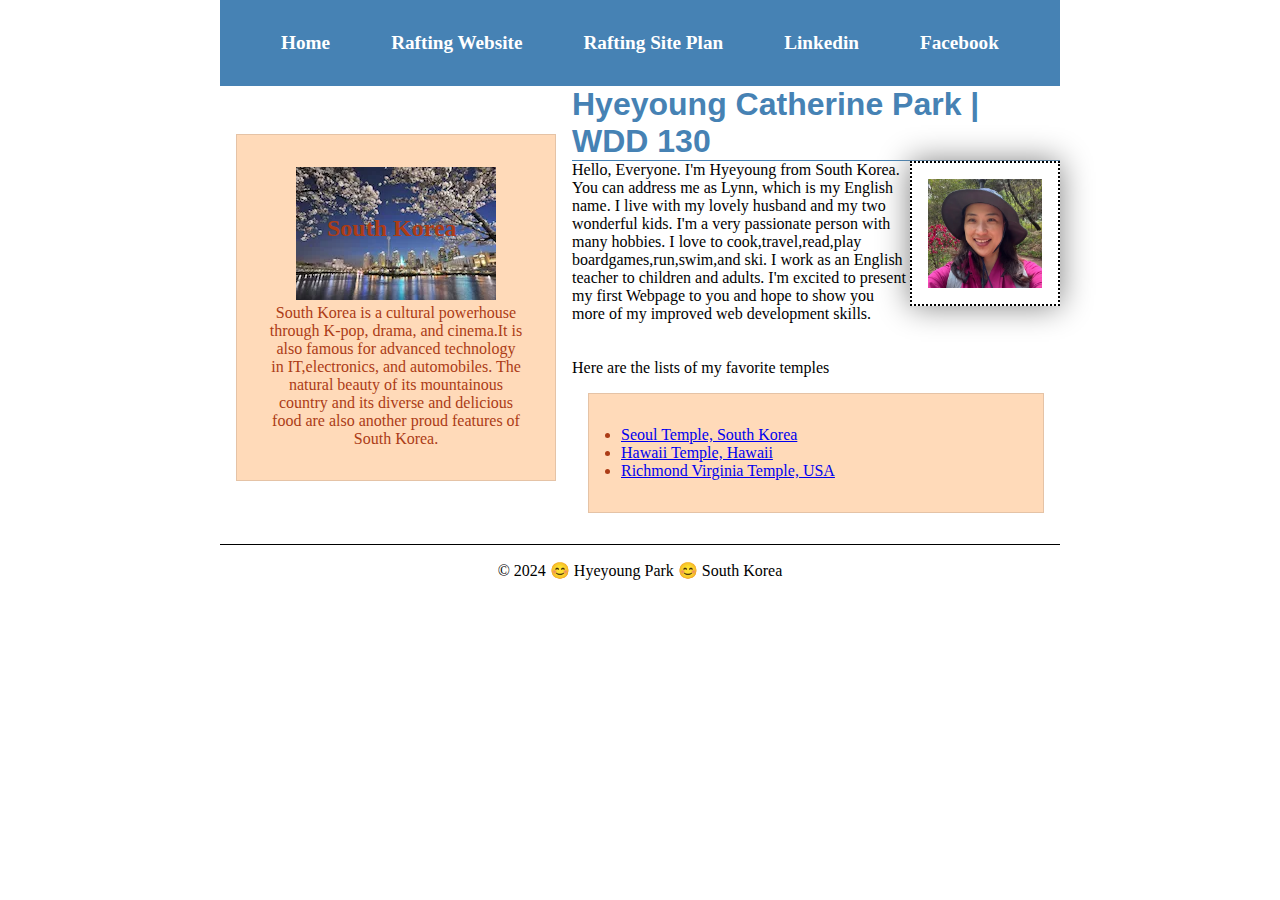
<file: index.html>
<!DOCTYPE html>
<html lang="en-US">
    <head>
        <meta charset="utf-8">
        <meta name="viewport" content="width=device-width, initial-scale=1.0">
        <title>Hyeyoung Catherine Park | WDD 130</title>
        <meta name="description" content="Hyeyoung Catherine Park's BYU-Idaho WDD 130 course home page">
        <meta name="author" content="Hyeyoung Catherine Park">
        <link rel="stylesheet" href="styles/styles.css">
    </head>
    <body>
        <header>
            <nav>
                <a href="#">Home</a>
                <a href="wwr/">Rafting Website</a>
                <a href="wwr/site-plan-rafting.html">Rafting Site Plan</a>
                <a href="https://www.linkedin.com/in/hyeyoung-park-18348b23a/">Linkedin</a>
                <a href="http://facebook.com">Facebook</a>
            </nav>
        </header>
    <div class="grid">
        <main>
            <h1>Hyeyoung Catherine Park | WDD 130</h1>
            <img src="images/profile.webp" alt="Hello, my name is Hyeyoung Catherine Park" width="200">
            <p>Hello, Everyone. I'm Hyeyoung from South Korea. You can address me as Lynn, which is my English name. I live with my lovely husband and my two wonderful kids. I'm a very passionate person with many hobbies. I love to cook,travel,read,play boardgames,run,swim,and ski. I work as an English teacher to children and adults. I'm excited to present my first Webpage to you and hope to show you more of my improved web development skills. </p>
            <br/><br/>
            <p>Here are the lists of my favorite temples</p>
            <ul class="box">
                <li><a href="https://newsroom.churchofjesuschrist.org/article/seoul-korea-temple" target="_blank">Seoul Temple, South Korea</a></li>
                <li><a href="https://www.churchofjesuschrist.org/temples/details/laie-hawaii-temple?lang=eng" target="_blank">Hawaii Temple, Hawaii</a></li>
                <li><a href="https://www.churchofjesuschrist.org/temples/details/richmond-virginia-temple?lang=eng" target="_blank">Richmond Virginia Temple, USA</a></li>
            </ul>
        </main>
        <aside class="box">
            <h2>South Korea</h2>
            <img src="images/spring.webp" alt="Spring in Korea" width="200">
            <p>South Korea is a cultural powerhouse through K-pop, drama, and cinema.It is also famous for advanced technology in IT,electronics, and automobiles. The natural beauty of its mountainous country and its diverse and delicious food are also another proud features of South Korea. </p>
        </aside>
    </div>
        <footer>
            <p>&copy; 2024 😊 Hyeyoung Park 😊 South Korea</p>
        </footer>
    </body> 
    <!-- Modified on Oct 3, 2024  -->
</html>
</file>
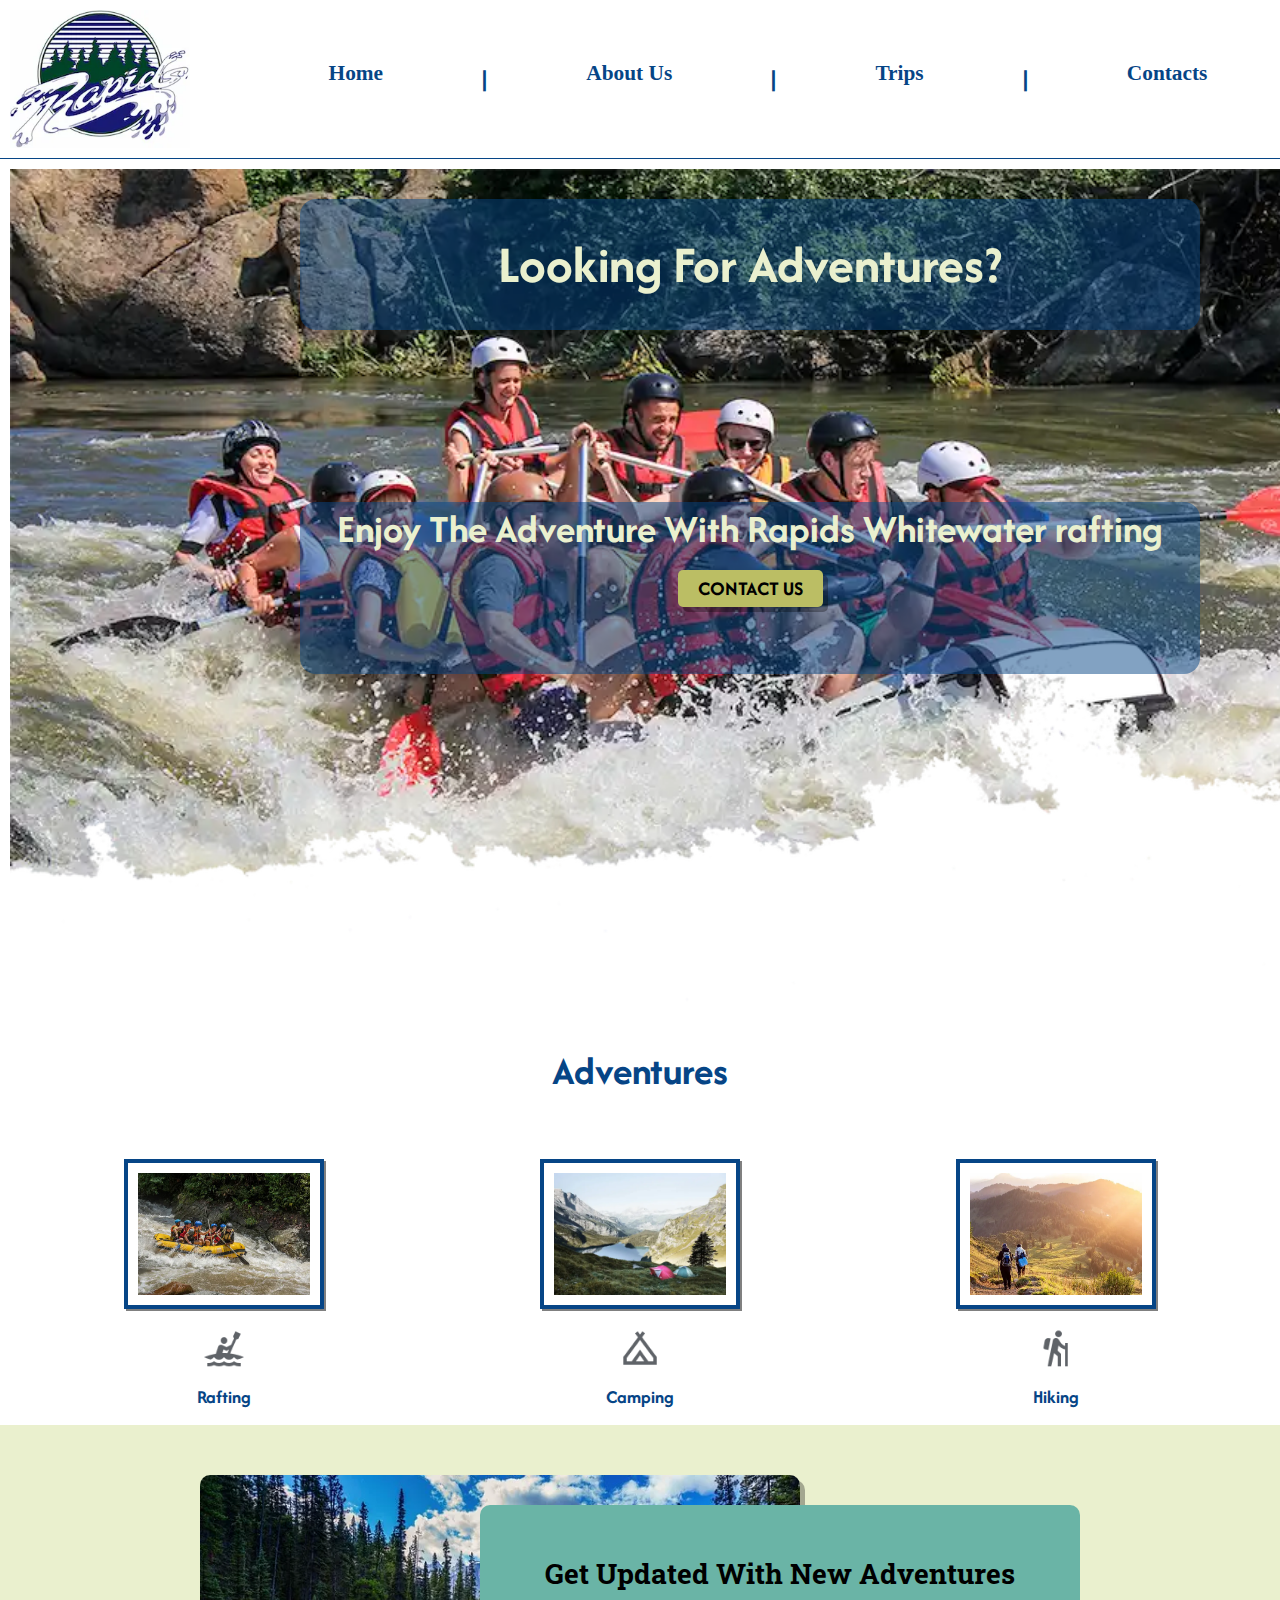
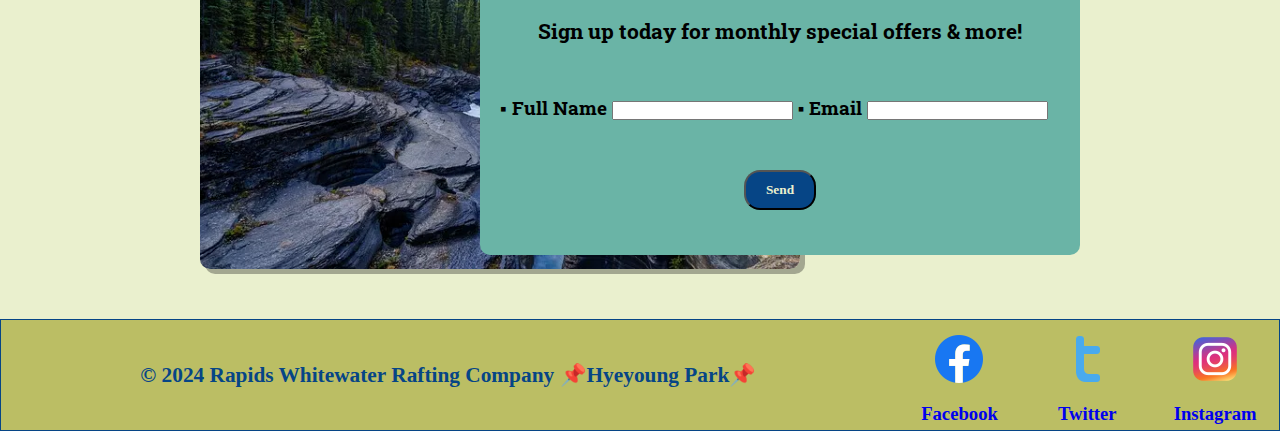
<file: wwr/index.html>
<!DOCTYPE html>
<html lang="en-US">
<head>
    <meta charset="UTF-8">
    <meta name="viewport" content="width=device-width, initial-scale=1.0"> <meta name="description" content="Rapids whitewater rafting landing page">
    <meta name="author" content="Hyeyoung Park">
    <title> Rapids Whitewater Rafting | Home </title>
    <link rel="preconnect" href="https://fonts.googleapis.com">
    <link rel="preconnect" href="https://fonts.gstatic.com" crossorigin>
    <link href="https://fonts.googleapis.com/css2?family=Afacad+Flux:wght@100..1000&family=Roboto+Slab:wght@100..900&display=swap" rel="stylesheet">
    <link rel="stylesheet" href="styles/rafting.css">
</head>
<body>
    <header>
        <img src="images/rapids-logo2.webp" alt="logo" width="200" >
        <nav>
            <a href="index.html">Home</a> |
            <a href="about.html">About Us</a> |
            <a href="trips.html">Trips</a> |
            <a href="contact.html">Contacts</a>
        </nav>

    </header>
    <main class="home">
        <div class="hero-1">
            <img src="images/hero-1.webp" alt="hero-image" width="1600">
            <h1>Looking For Adventures?</h1>
            <h2>Enjoy The Adventure With Rapids Whitewater rafting
                <a href="contact.html" class="cta-button">CONTACT US</a></h2>
            
        </div>
        <section class="image-container">
            <h2>Adventures</h2>
            <figure>
                <img class="activity" src="images/rafting1-600.webp" alt="rafting" width="200" height="150">
                <figcaption><img src="images/rafting-icon.png" alt="icon1" width="60"><br>Rafting</figcaption>
            </figure>
            <figure>
                <img class="activity" src="images/camping.webp" alt="camping" width="200" height="150">
                <figcaption><img src="images/camping-icon.png" alt="icon2" width="60"><br>Camping</figcaption>
            </figure>
            <figure>
                <img class="activity" src="images/hiking.webp" alt="hiking" width="200" height="150">
                <figcaption><img src="images/hiking-icon.png" alt="icon2" width="60"><br>Hiking</figcaption>
            </figure>
        </section>
        <section class="subscribe">
            <img src="images/river-mount.webp" alt="nature">
            <div class="subscribe-box">
                <form>
                    <fieldset>
                        <h2>Get Updated With New Adventures</h2>
                        <p>Sign up today for monthly special offers & more!</p><br>
                        <label for="fullname">▪ Full Name</label>
                        <input type="text" id="fullname" name="fullname">
                        <label for="email">▪ Email</label>
                        <input type="text" id="email" name="email"><br><br><br>
                        <div class="button-box"><button type="submit">Send</button></div>
                    </fieldset>
                </form>
            </div>
        </section>
    </main>
    <footer>
        <p class="copyrights">© 2024 Rapids Whitewater Rafting Company 📌Hyeyoung Park📌 </p>
        <img class="facebook-logo"  src="images/facebook-icon.png" alt="Facebook">
        <a class="facebook" href="http://facebook.com">Facebook</a>
        <img class="twitter-logo" src="images/twitter-icon.png" alt="Twitter">
        <a class="twitter" href="http://twitter.com">Twitter</a>
        <img class="instagram-logo" src="images/instagram-icon.png" alt="Instagram">
        <a class="instagram" href="http://instagram.com">Instagram</a>
    </footer>
    
</body>
</html>
</file>
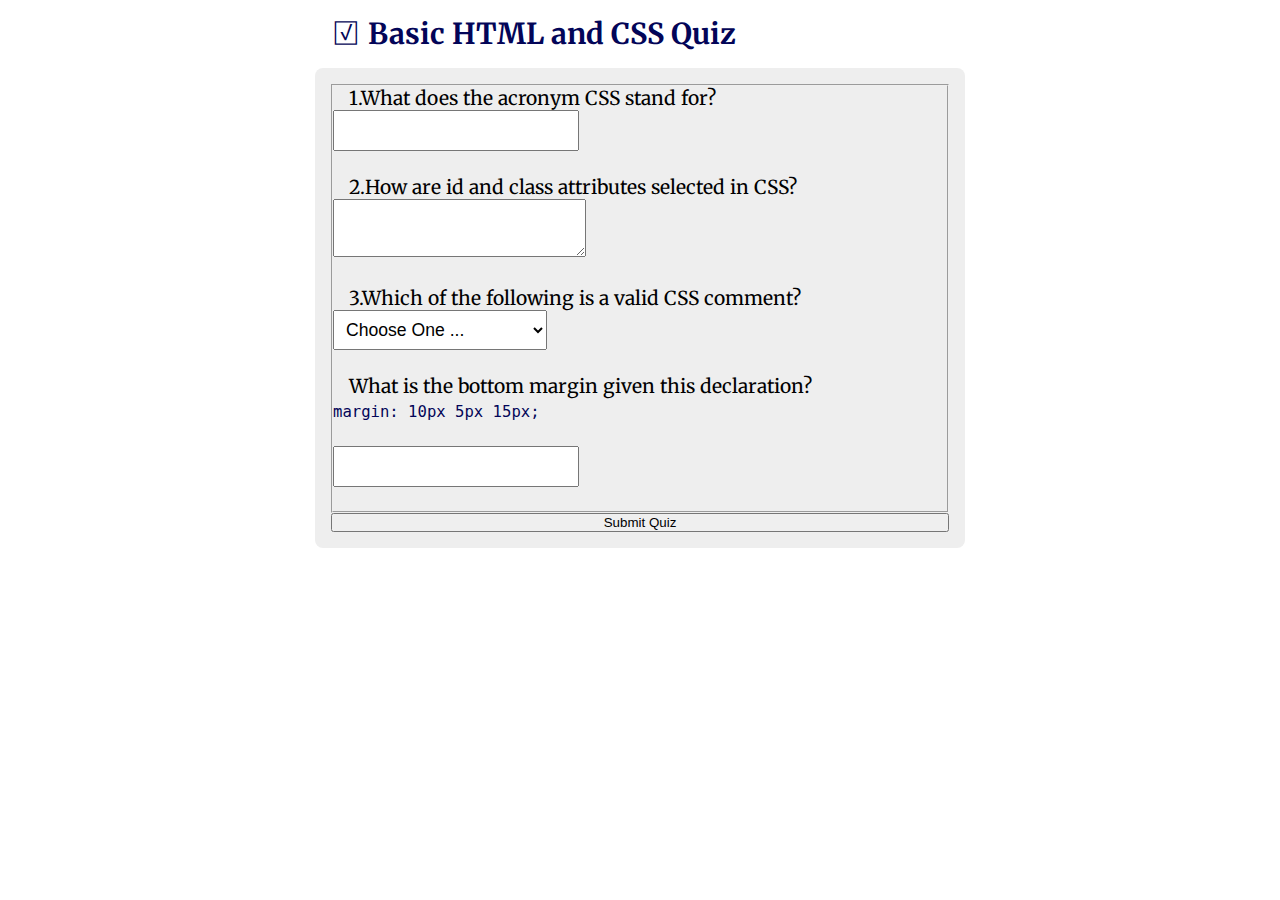
<file: quiz.html>
<!DOCTYPE html>
<html lang="en-US">
<head>
    <meta charset="UTF-8">
    <meta name="viewport" content="width=device-width, initial-scale=1.0">
    <meta name="description" content="Quiz form creation">
    <meta name="author" content="Hyeyoung Catherine Park">
    <title>Basic HTML and CSS Quiz</title>
    <link rel="preconnect" href="https://fonts.gstatic.com" crossorigin>
<link href="https://fonts.googleapis.com/css2?family=Merriweather:ital,wght@400;700&family=Roboto:wght@400;700&display=swap" rel="stylesheet">
    <link rel="stylesheet" href="styles/quiz.css">
</head>
<body>
    <header>
        <h1>☑ Basic HTML and CSS Quiz</h1>
    </header>
    <main>
        <form>
            <fieldset>
            <div class="q1">
                <label for="q1">1.What does the acronym CSS stand for?</label><br>
                <input type="text" id="q1" name="q1">
            </div><br>
            <div class="q2">
                <label for="q2">2.How are id and class attributes selected in CSS?</label><br>
                <textarea id="q2" name="q2"></textarea>
            </div><br>
            <div class="q3">
                <label for="q3">3.Which of the following is a valid CSS comment?</label><br>
                <select id="q3" name="q3">
                    <option value="" selected disabled>Choose One ...</option>
                    <option value="opt1"><!-- This is a comment --></option>
                    <option value="opt2">/* This is a comment */</option>
                    <option value="opt3">// This is a comment</option>
                    <option value="opt4"># This is a comment</option>
                </select>
            </div><br>
            <div class="q4">
                <label for="q4">What is the bottom margin given this declaration?</label><br>
                <div class="code-block">
                    <code>margin: 10px 5px 15px;</code>
                </div><br>
                <input type="number" id="q4" name="q4">
            </div><br>
            
            </fieldset>
            <button type="submit">Submit Quiz</button>
        </form>
    </main>
    
</body>
</html>
</file>
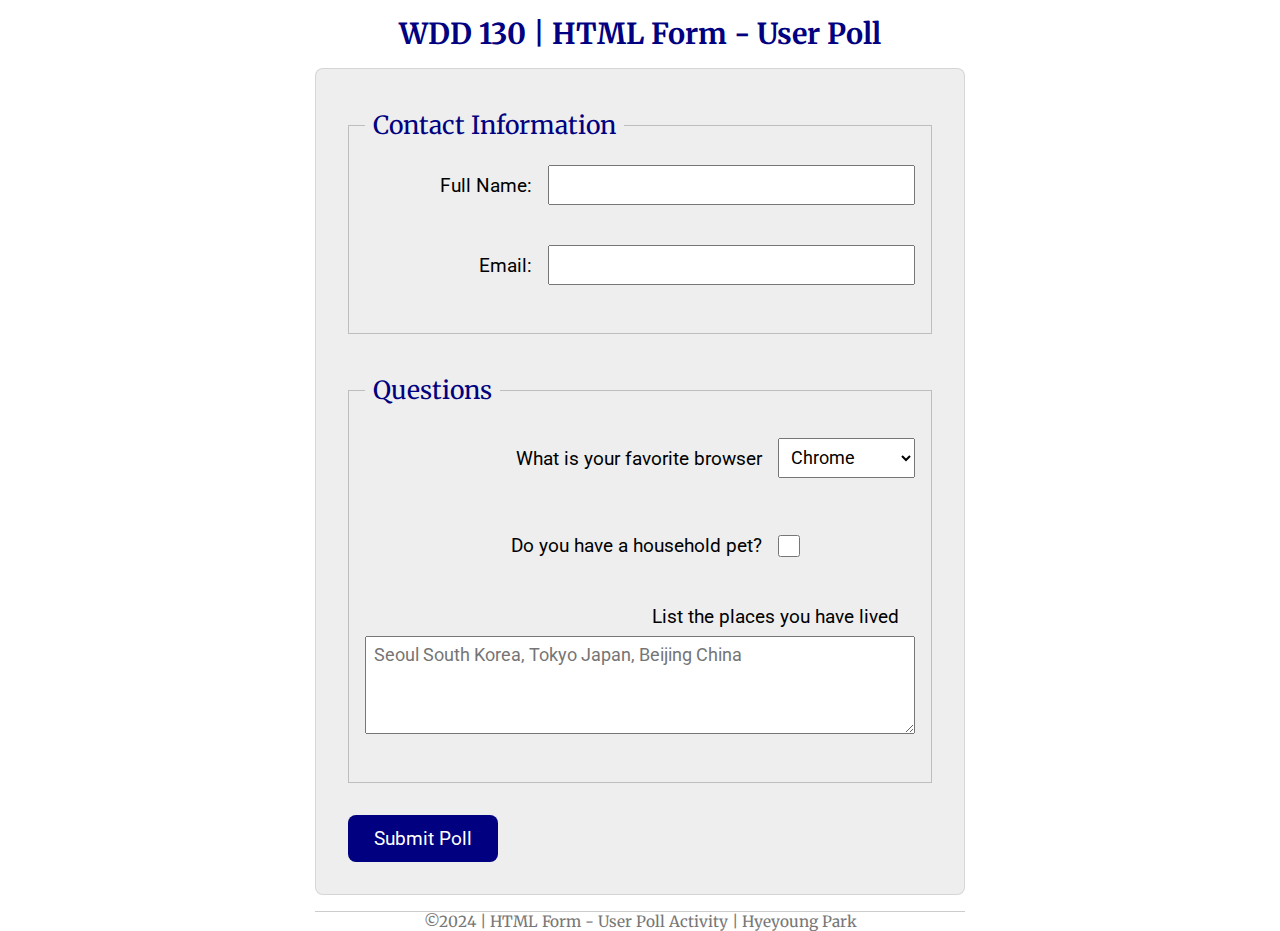
<file: week05/poll-form.html>
<!DOCTYPE html>
<html lang="en-us">
<head>
    <meta charset="UTF-8">
    <meta name="viewport" content="width=device-width, initial-scale=1.0">
    <meta name="description" content="Poll form exercise">
    <meta name="author" content="Hyeyoung Catherine Park">
    <title>WDD 130 | Hyeyoung Park | HTML Form - User Poll</title>
    <link rel="preconnect" href="https://fonts.googleapis.com">
<link rel="preconnect" href="https://fonts.gstatic.com" crossorigin>
<link href="https://fonts.googleapis.com/css2?family=Merriweather:ital,wght@400;700&family=Roboto:wght@400;700&display=swap" rel="stylesheet">
    <link rel="stylesheet" href="styles/poll-form.css">
</head>
<body>
<header>
    <h1>WDD 130 | HTML Form - User Poll</h1>
</header>
<main>
    <form>
        <fieldset>
            <legend>Contact Information</legend>
        <div class="form-item column2" >
            <label for="fullname">Full Name:</label>
            <input type="text" id="fullname" name="fullname">
        </div><br>
        <div class="form-item column2" >
            <label for="useremail">Email:</label>
            <input type="email" id="useremail" name="useremail">
        </div><br>
        </fieldset>
        <fieldset>
            <legend>Questions</legend>
        <div class="form-item column1">    
            <label for="browser">What is your favorite browser</label>
            <select id="browser" name="browser" >
                <option value="chrome">Chrome</option><option value="safari">Safari</option>
                <option value="edge">Edge</option>
                <option value="firefox">Firefox</option>
                <option value="other">Other</option>
            </select>
        </div><br>
        <div class="form-item column1">
            <label for="pet">Do you have a household pet?</label>
            <input type="checkbox" id="pet" name="pet">
        </div><br>
            <label for="feedback">List the places you have lived</label>
            <textarea id="feedback" name="feedback" rows="4" placeholder="Seoul South Korea, Tokyo Japan, Beijing China"></textarea><br>
            
        </fieldset>
        <button type="submit">Submit Poll</button>
    </form>

</main>
<footer>
    <p>©2024 | HTML Form - User Poll Activity | Hyeyoung Park</p>
</footer>
</body>
</html>
</file>
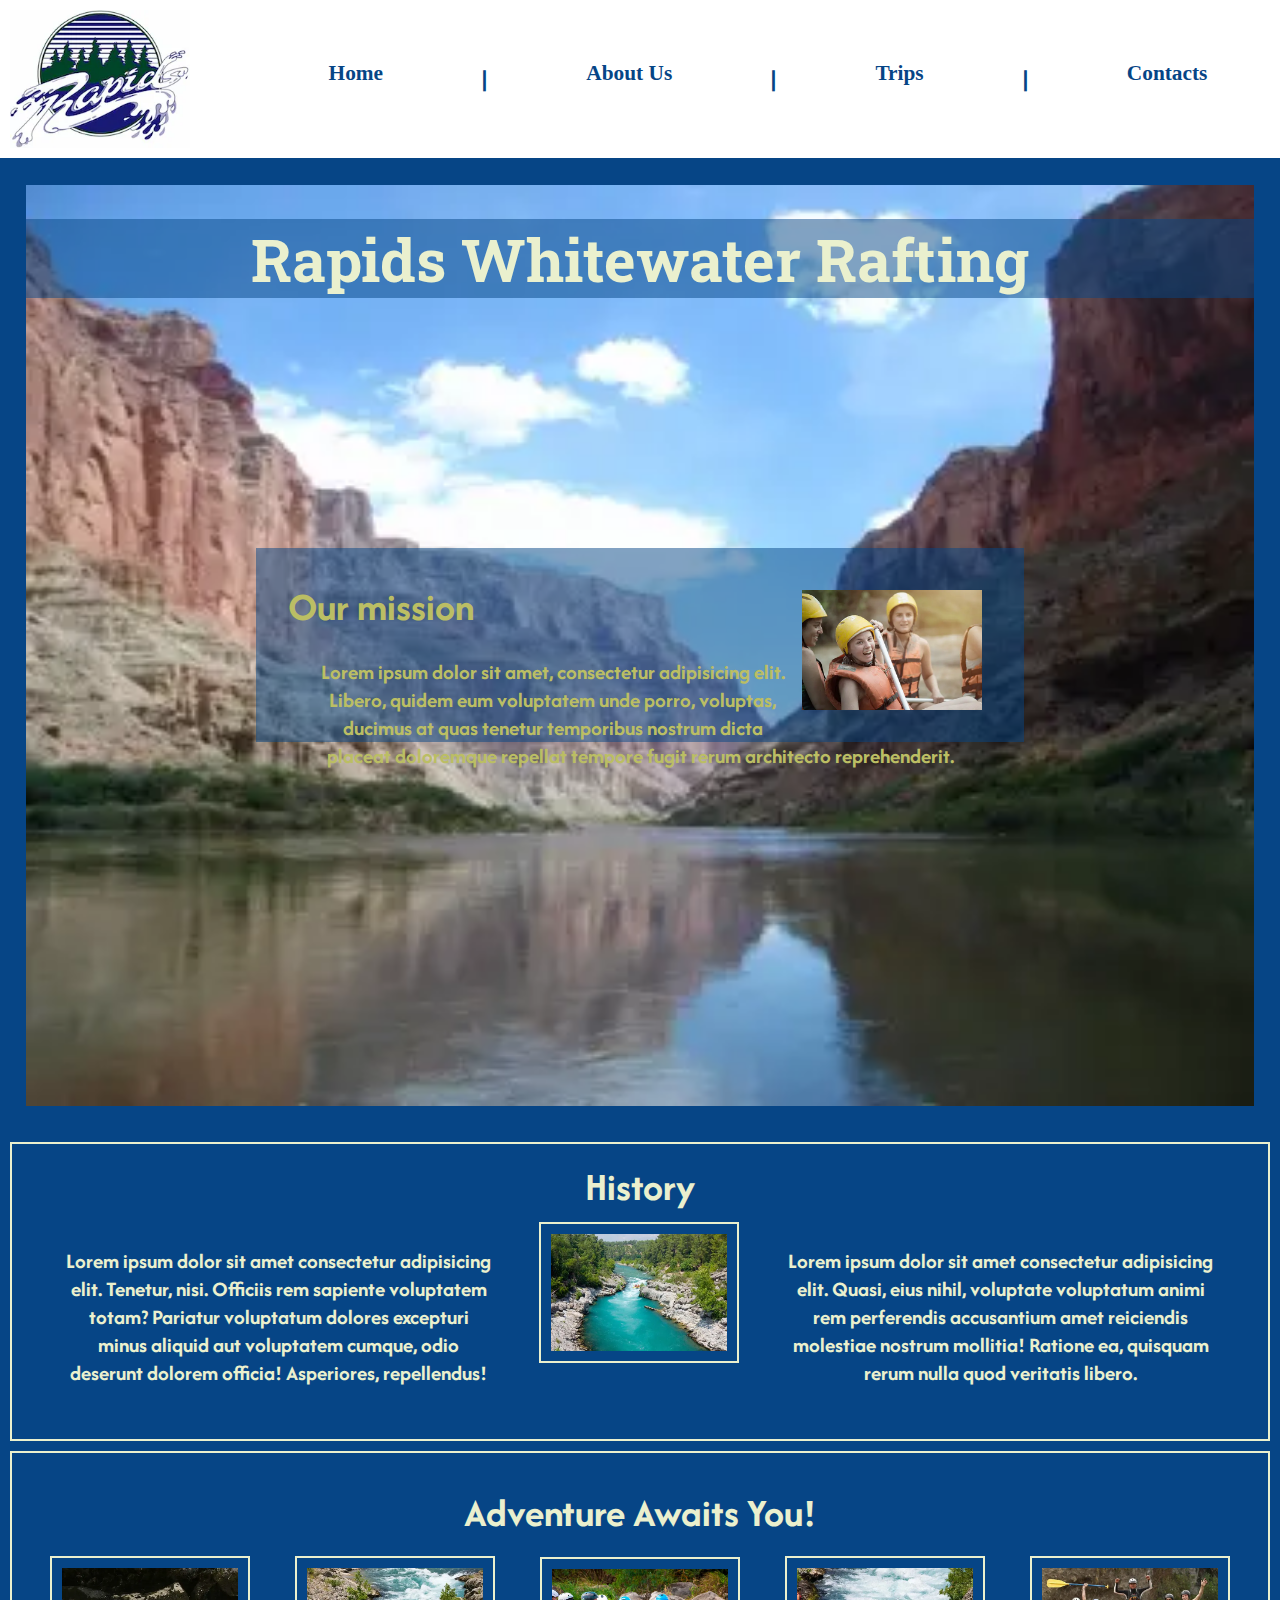
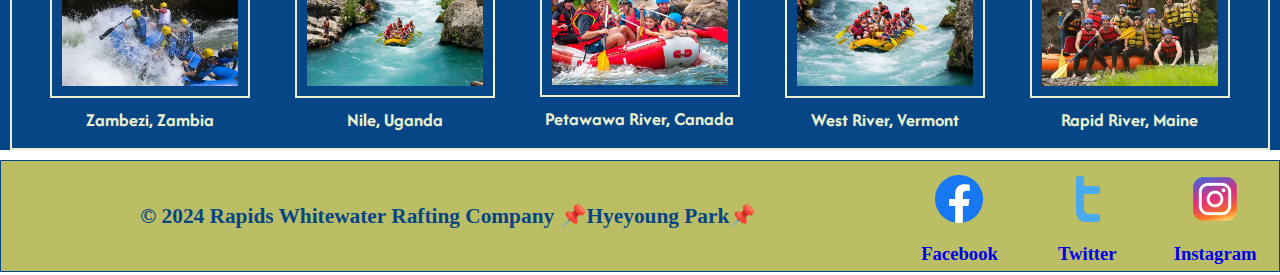
<file: wwr/about.html>
<!DOCTYPE html>
<html lang="en-US">
<head>
    <meta charset="UTF-8">
    <meta name="viewport" content="width=device-width, initial-scale=1.0">
    <meta name="description" content="Rapids whitewater rafting about us page">
    <meta name="author" content="Hyeyoung Park">
    <title> Rapids Whitewater Rafting | About Us </title>
    <link rel="preconnect" href="https://fonts.googleapis.com">
    <link rel="preconnect" href="https://fonts.gstatic.com" crossorigin>
    <link href="https://fonts.googleapis.com/css2?family=Afacad+Flux:wght@100..1000&family=Roboto+Slab:wght@100..900&display=swap" rel="stylesheet">
    <link rel="stylesheet" href="styles/rafting.css">
</head>
<body>
    <header>
        <img src="images/rapids-logo2.webp" alt="logo" width="200" >
        <nav>
            <a href="index.html">Home</a> |
            <a href="about.html">About Us</a> |
            <a href="trips.html">Trips</a> |
            <a href="contact.html">Contacts</a>
        </nav>

    </header>
    <main>
        <div class="hero-2">
            <img src="images/river-narrow.webp" alt="river-image">
            <h1>Rapids Whitewater Rafting</h1>
            <div class="hero-box">
                <article>
                    <img src="images/rafting21-600.webp" alt="happy employees">
                    <h2>Our mission</h2>
                    <p>Lorem ipsum dolor sit amet, consectetur adipisicing elit. Libero, quidem eum voluptatem unde porro, voluptas, ducimus at quas tenetur temporibus nostrum dicta placeat doloremque repellat tempore fugit rerum architecto reprehenderit.</p>   
                </article>
            </div>         
        </div>
        <section class="history">
            <h2>History</h2>
            <p class="column-1">Lorem ipsum dolor sit amet consectetur adipisicing elit. Tenetur, nisi. Officiis rem sapiente voluptatem totam? Pariatur voluptatum dolores excepturi minus aliquid aut voluptatem cumque, odio deserunt dolorem officia! Asperiores, repellendus!</p>
            <img src="images/rafting58-600.webp" alt="river-image">
            <p class="column-2">Lorem ipsum dolor sit amet consectetur adipisicing elit. Quasi, eius nihil, voluptate voluptatum animi rem perferendis accusantium amet reiciendis molestiae nostrum mollitia! Ratione ea, quisquam rerum nulla quod veritatis libero.</p>
        </section>
        <section class="adventure">
            <h2>Adventure Awaits You!</h2>
            <figure>
                <img src="images/rafting64-600.webp" alt="image 1" width="200">
                <figcaption>Zambezi, Zambia</figcaption>
            </figure>
            <figure>
                <img src="images/rafting65-600.webp" alt="image 2" width="200">
                <figcaption>Nile, Uganda</figcaption>
            </figure>
            <figure>
                <img src="images/rafting9-600.webp" alt="image 3" width="200">
                <figcaption>Petawawa River, Canada</figcaption>
            </figure>
            <figure>
                <img src="images/rafting53-600.webp" alt="image 4" width="200">
                <figcaption>West River, Vermont</figcaption>
            </figure>
            <figure>
                <img src="images/rafting59-600.webp" alt="image 5" width="200">
                <figcaption>Rapid River, Maine</figcaption>
            </figure>
        </section>
    </main>
    <footer>
        <p class="copyrights">© 2024 Rapids Whitewater Rafting Company 📌Hyeyoung Park📌 </p>
        <img class="facebook-logo"  src="images/facebook-icon.png" alt="Facebook">
        <a class="facebook" href="http://facebook.com">Facebook</a>
        <img class="twitter-logo" src="images/twitter-icon.png" alt="Twitter">
        <a class="twitter" href="http://twitter.com">Twitter</a>
        <img class="instagram-logo" src="images/instagram-icon.png" alt="Instagram">
        <a class="instagram" href="http://instagram.com">Instagram</a>
    </footer>
    
</body>
</html>
</file>
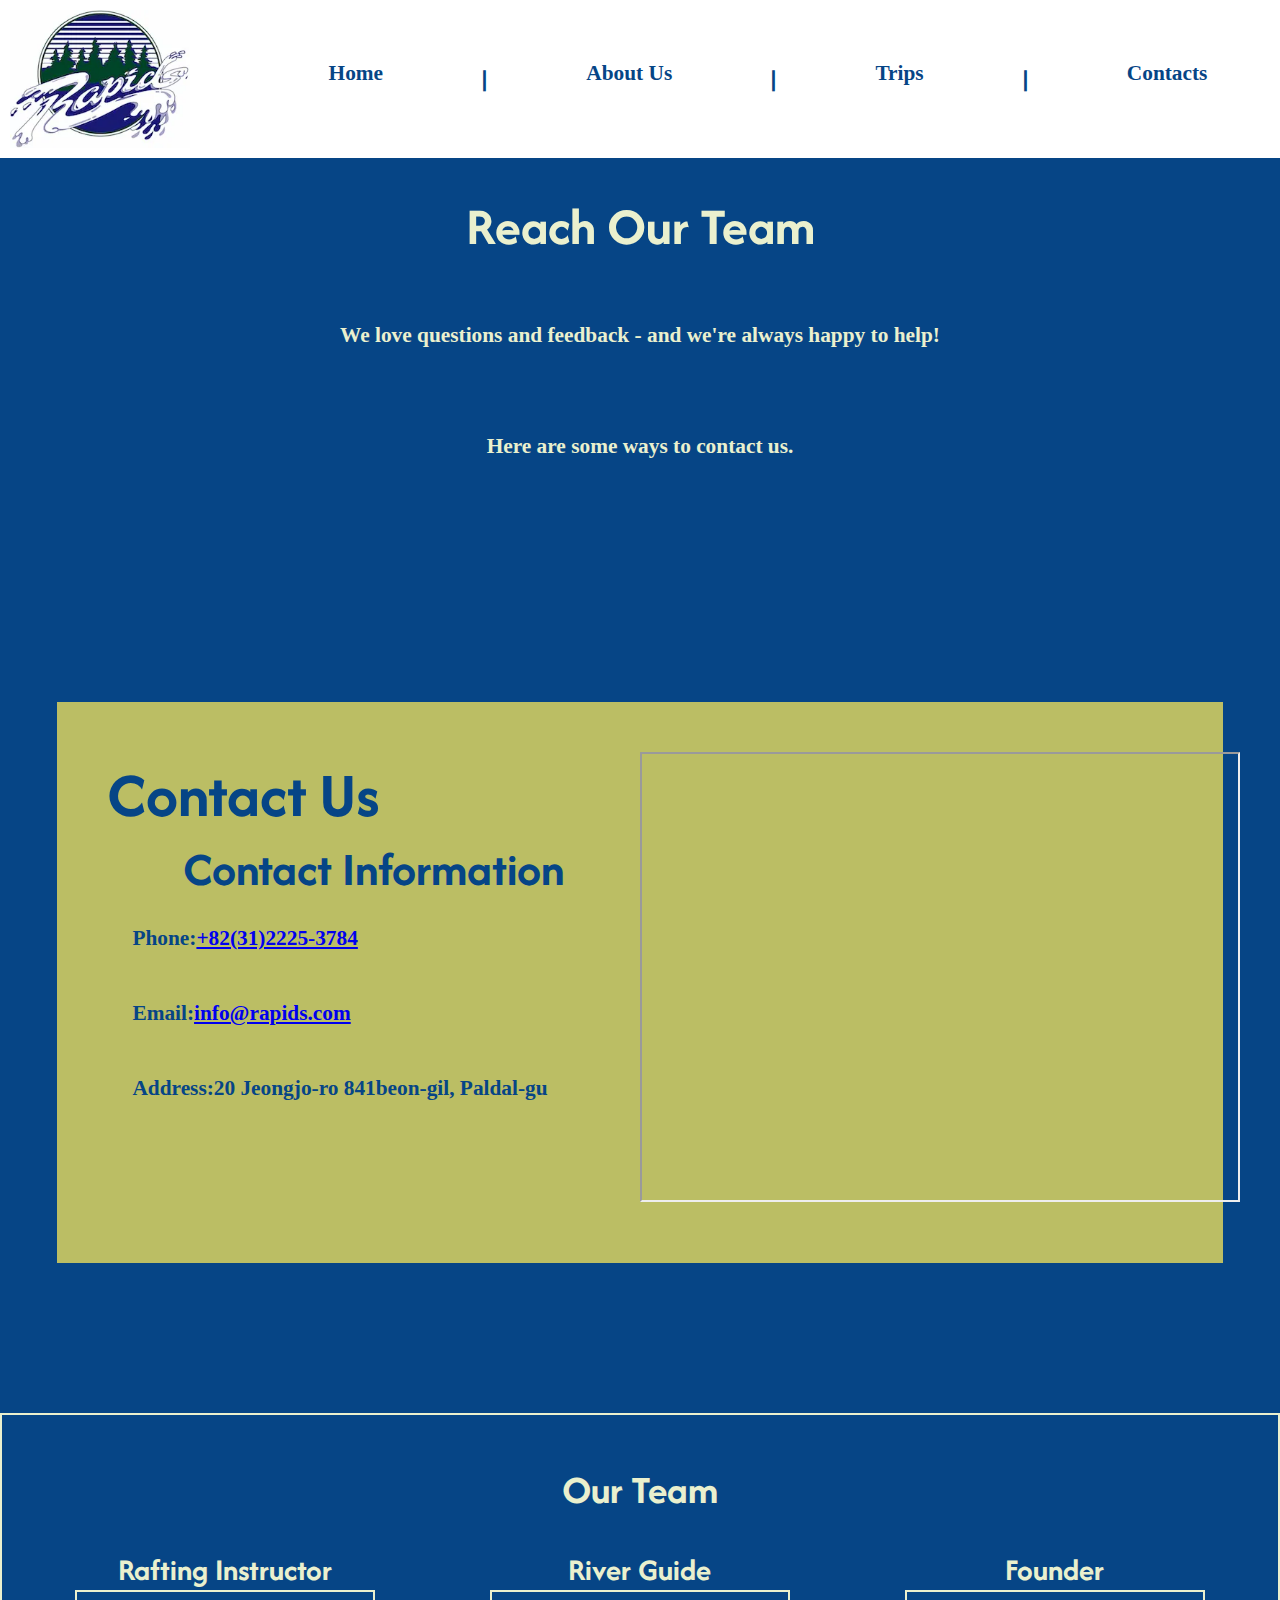
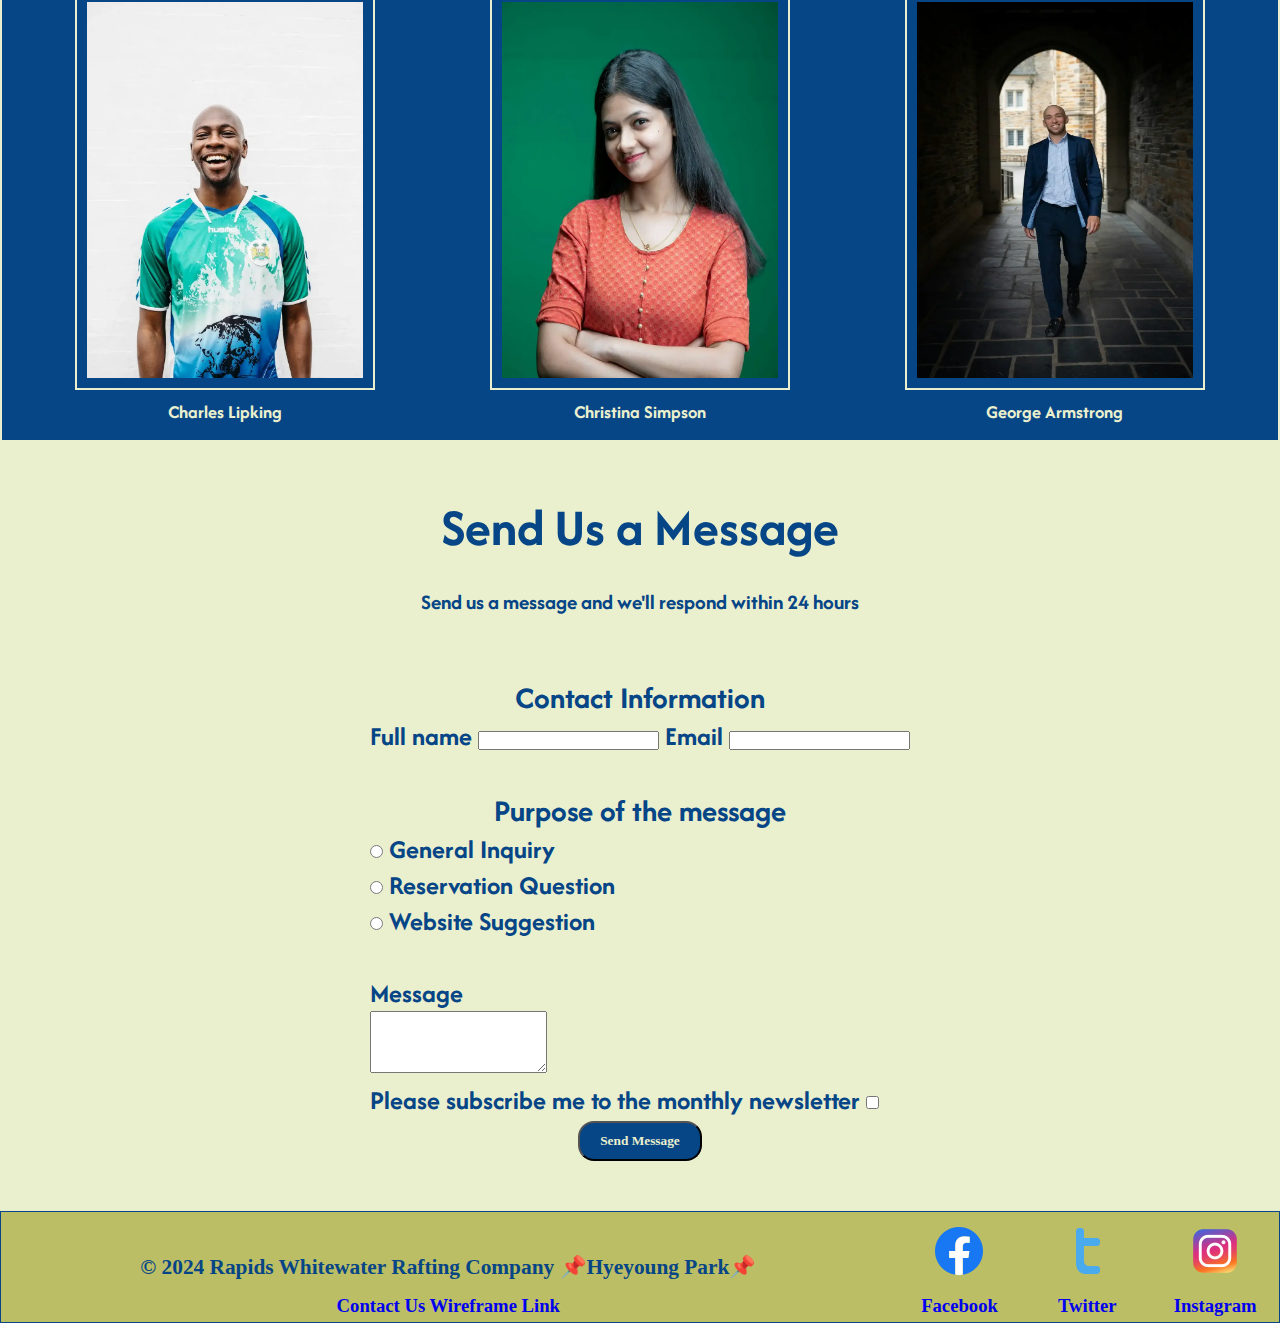
<file: wwr/contact.html>
<!DOCTYPE html>
<html lang="en">
<head>
    <meta charset="UTF-8">
    <meta name="viewport" content="width=device-width, initial-scale=1.0">
    <meta name="description" content="Rapids whitewater rafting contact us page">
    <meta name="author" content="Hyeyoung Park">
    <title> Rapids Whitewater Rafting | Contact Us </title>
    <link rel="preconnect" href="https://fonts.googleapis.com">
    <link rel="preconnect" href="https://fonts.gstatic.com" crossorigin>
    <link href="https://fonts.googleapis.com/css2?family=Afacad+Flux:wght@100..1000&family=Roboto+Slab:wght@100..900&display=swap" rel="stylesheet">
    <link rel="stylesheet" href="styles/rafting.css">
</head>
<body>
    <header>
        <img src="images/rapids-logo2.webp" alt="logo" width="200" >
        <nav>
            <a href="index.html">Home</a> |
            <a href="about.html">About Us</a> |
            <a href="trips.html">Trips</a> |
            <a href="contact.html">Contacts</a>
        </nav>
    </header>
    <main>
        <div class="rectangle-1">
        <h1>Reach Our Team</h1><br>
        <p>We love questions and feedback - and we're always happy to help!</p><br>
        <p>Here are some ways to contact us.</p><br></div>
        <div class="contact">
        <div class="contactinfo">
            <div class="detail">
                <h1>Contact Us</h1>
                <h2>Contact Information</h2>
                <p>Phone:<a href="tel:+823122253784">+82(31)2225-3784</a></p>
                <p>Email:<a href="mailto:info@rapids.com">info@rapids.com</a></p>
                <p>Address:20 Jeongjo-ro 841beon-gil, Paldal-gu</p>
            </div>
            <div class="map">
                <iframe src="https://www.google.com/maps/embed?pb=!1m18!1m12!1m3!1d3174.4930905808546!2d127.01256324089205!3d37.2834458722293!2m3!1f0!2f0!3f0!3m2!1i1024!2i768!4f13.1!3m3!1m2!1s0x357b4334e930b773%3A0xea8b82704187b0d6!2z6rK96riw64-EIOyImOybkOyLnCDtjJTri6zqtawg7KCV7KGw66GcODQx67KI6ri4IDIw!5e0!3m2!1sko!2skr!4v1729400736079!5m2!1sko!2skr" width="600" height="450" allowfullscreen="" loading="lazy" referrerpolicy="no-referrer-when-downgrade"></iframe>
            </div> 
            </div>
        </div>
        <section class="profile">
            <h2>Our Team</h2>
            <figure>
                <h3>Rafting Instructor</h3>
                <img src="images/employee2.webp" alt="instructor" width="300" height="400">
                <figcaption>Charles Lipking</figcaption>
            </figure>
            <figure>
                <h3>River Guide</h3>
                <img src="images/employee1.webp" alt="guide" width="300" height="400">
                <figcaption>Christina Simpson</figcaption>
            </figure>
            <figure>
                <h3>Founder</h3>
                <img src="images/employee3.webp" alt="founder" width="300" height="400">
                <figcaption>George Armstrong</figcaption>
            </figure>
        </section>

        
        <div class="message">
            <form>
                <fieldset>
                <h1>Send Us a Message</h1>
                <p>Send us a message and we'll respond within 24 hours</p><br>
                <div class="userinfo">
                    <h3>Contact Information</h3>
                    <label for="fullname">Full name</label>
                    <input type="text" id="fullname" name="fullname">
                    <label for="email">Email</label>
                    <input type="text" id="email" name="email"><br><br>
                </div>
                <div class="message">
                    <h3>Purpose of the message</h3>
                    <input type="radio" id="inquiry" name="inquiry"> 
                    <label for=inquiry>General Inquiry</label><br>
                    <input type="radio" id="rquestion" name="rquestion"> <label for="rquestion">Reservation Question</label><br>
                    <input type="radio" id="suggestion" name="suggestion"><label for="suggestion"> Website Suggestion</label><br><br>
                    <label for="feedback">Message</label><br>
                    <textarea id="feedback" name="feedback" rows="4"></textarea><br>
                    <label for="subscribe">Please subscribe me to the monthly newsletter</label>
                    <input type="checkbox" id="subscribe" name="subscribe">
                </div> 
                <div class="button-box"><button type="submit">Send Message</button></div>
                </fieldset>
                
            </form>
        </div>
        
    </main>
    <footer>
        <p class="copyrights">© 2024 Rapids Whitewater Rafting Company 📌Hyeyoung Park📌 </p>
        <a class="wireframe" href="https://app.moqups.com/dtx6ZjF8abVkxHGEbdTm5vfqwJFOdiu5/view/page/ad12de680?fit_width=1" target="_blank">Contact Us Wireframe Link</a>
        <img class="facebook-logo"  src="images/facebook-icon.png" alt="Facebook"> 
        <a class="facebook" href="http://facebook.com">Facebook</a>
        <img class="twitter-logo" src="images/twitter-icon.png" alt="Twitter">
        <a class="twitter" href="http://twitter.com">Twitter</a>
        <img class="instagram-logo" src="images/instagram-icon.png" alt="Instagram">
        <a class="instagram" href="http://instagram.com">Instagram</a>
        
    </footer>
    
</body>
</html>
</file>
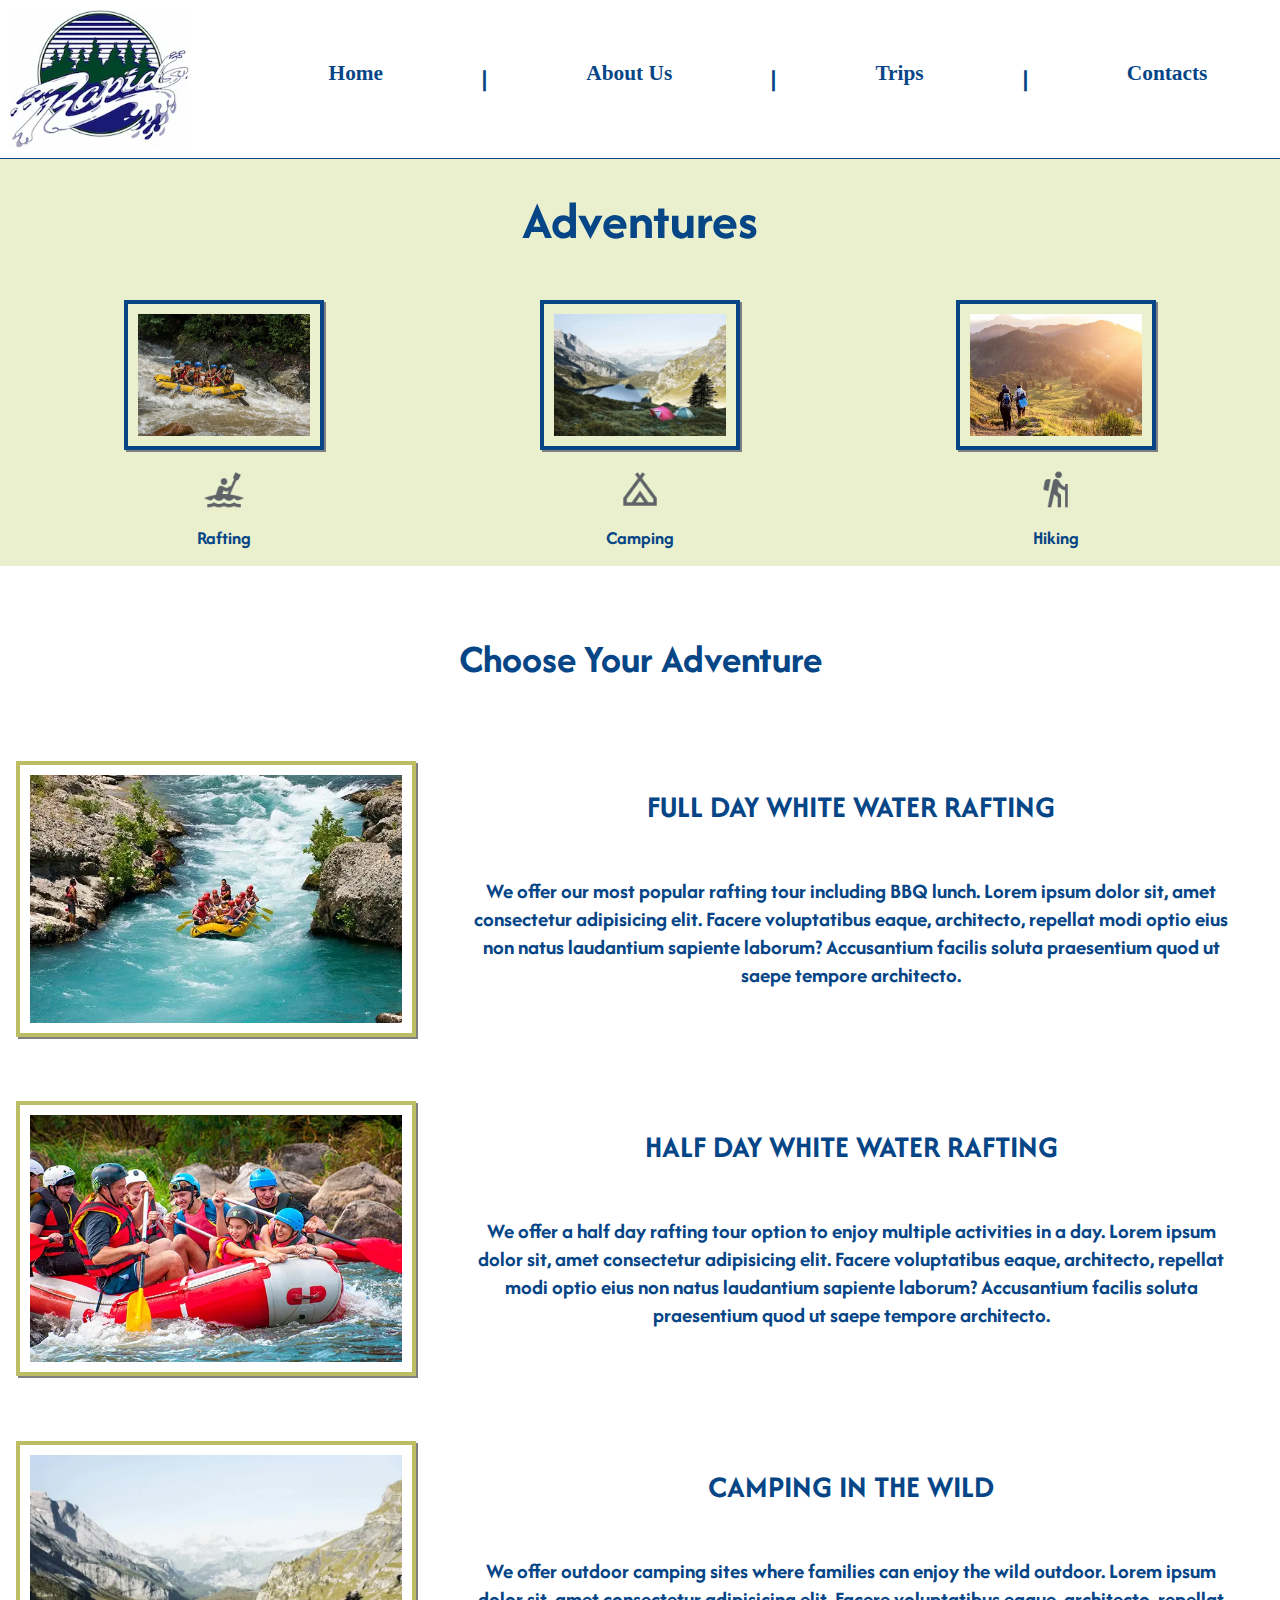
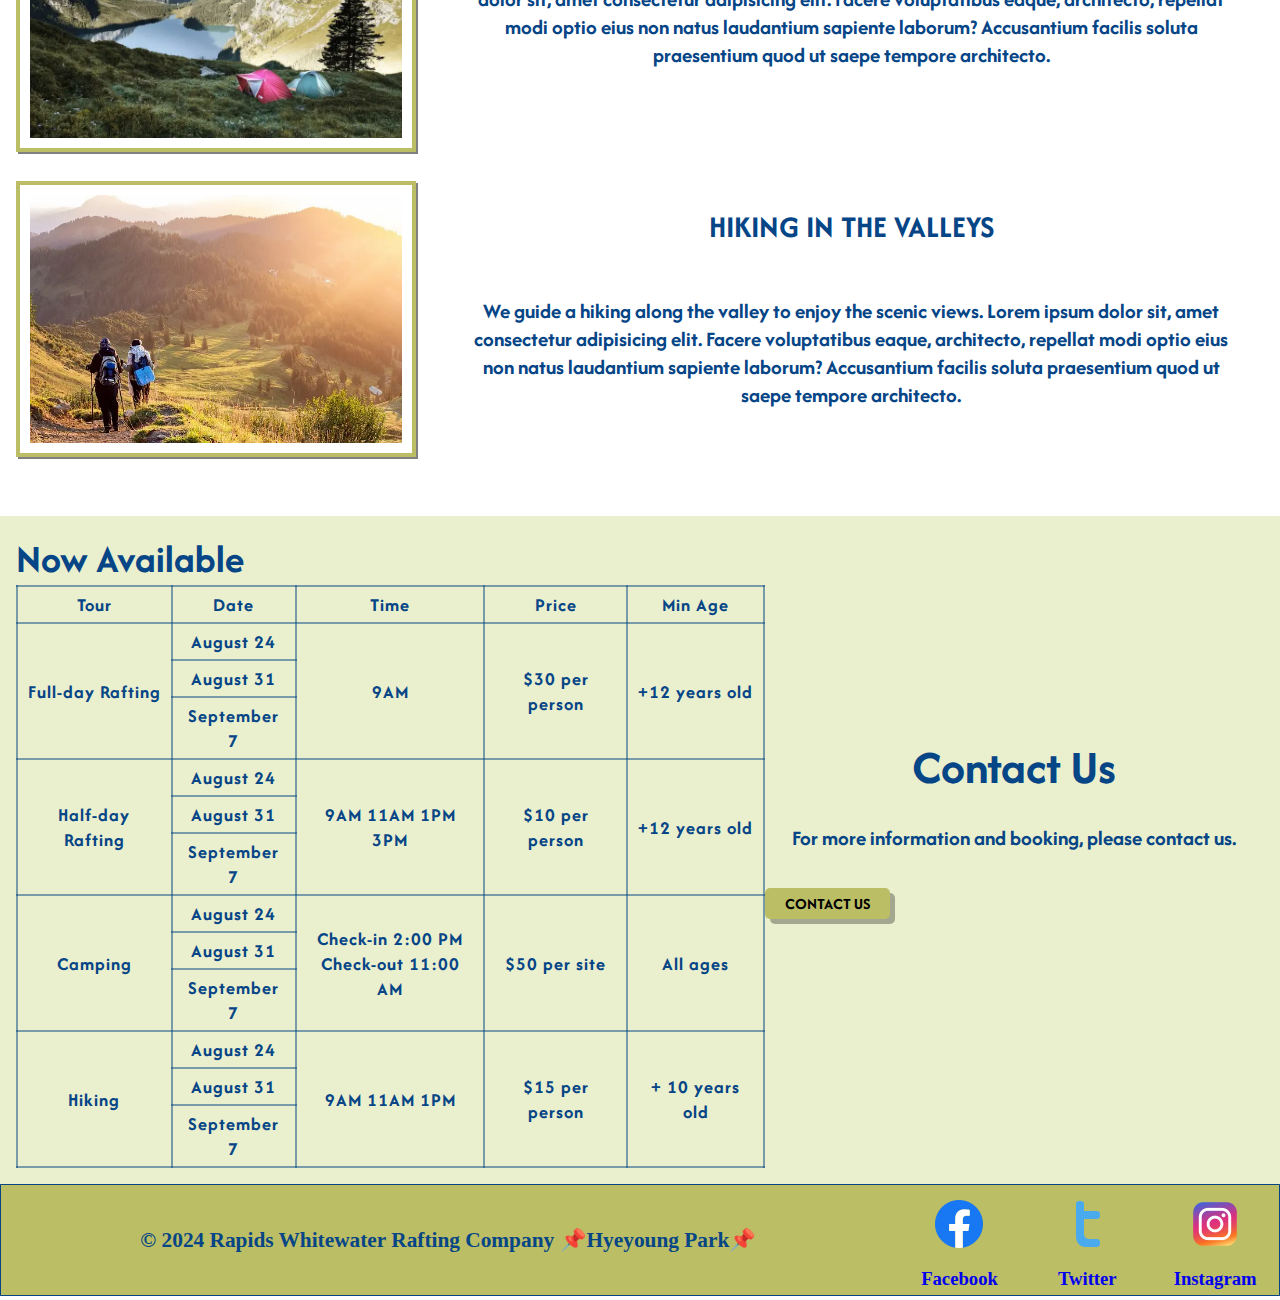
<file: wwr/trips.html>
<!DOCTYPE html>
<html lang="en-US">
<head>
    <meta charset="UTF-8">
    <meta name="viewport" content="width=device-width, initial-scale=1.0"> <meta name="description" content="Rapids whitewater rafting trips page">
    <meta name="author" content="Hyeyoung Park">
    <title> Rapids Whitewater Rafting | Trips </title>
    <link rel="preconnect" href="https://fonts.googleapis.com">
    <link rel="preconnect" href="https://fonts.gstatic.com" crossorigin>
    <link href="https://fonts.googleapis.com/css2?family=Afacad+Flux:wght@100..1000&family=Roboto+Slab:wght@100..900&display=swap" rel="stylesheet">
    <link rel="stylesheet" href="styles/rafting.css">
</head>
<body>
    <header>
        <img src="images/rapids-logo2.webp" alt="logo" width="200" >
        <nav>
            <a href="index.html">Home</a> |
            <a href="about.html">About Us</a> |
            <a href="trips.html">Trips</a> |
            <a href="contact.html">Contacts</a>
        </nav>
    </header>
    <main class="trips">
        <div class="trip-container"> 
            <section class="image-container">
                <h1> Adventures </h1>
                <figure>
                    <img class="activity" src="images/rafting1-600.webp" alt="rafting" width="200" height="150">
                    <figcaption><img src="images/rafting-icon.png" alt="icon1" width="60"><br>Rafting</figcaption>
                </figure>
                <figure>
                    <img class="activity" src="images/camping.webp" alt="camping" width="200" height="150">
                    <figcaption><img src="images/camping-icon.png" alt="icon2" width="60"><br>Camping</figcaption>
                </figure>
                <figure>
                    <img class="activity" src="images/hiking.webp" alt="hiking" width="200" height="150">
                    <figcaption><img src="images/hiking-icon.png" alt="icon2" width="60"><br>Hiking</figcaption>
                </figure>
            </section>
        </div>
        <section class="product-category">
            <h2>Choose Your Adventure</h2>
            <div class="image-box1">
                <img src="images/rafting65-600.webp" alt="full-day" width="400">
            </div>
            <div class="text-box1">
                <h3>FULL DAY WHITE WATER RAFTING</h3>
                <P>We offer our most popular rafting tour including BBQ lunch. Lorem ipsum dolor sit, amet consectetur adipisicing elit. Facere voluptatibus eaque, architecto, repellat modi optio eius non natus laudantium sapiente laborum? Accusantium facilis soluta praesentium quod ut saepe tempore architecto. </P>
            </div>
            <div class="image-box2">
                <img src="images/rafting9-600.webp" alt="half-day" width="400">
            </div>
            <div class="text-box2">
                <h3>HALF DAY WHITE WATER RAFTING</h3>
                <P>We offer a half day rafting tour option to enjoy multiple activities in a day. Lorem ipsum dolor sit, amet consectetur adipisicing elit. Facere voluptatibus eaque, architecto, repellat modi optio eius non natus laudantium sapiente laborum? Accusantium facilis soluta praesentium quod ut saepe tempore architecto. </P>
            </div>
            <div class="image-box3">
                <img src="images/camping.webp" alt="camping" width="400">
            </div>
            <div class="text-box3">
                <h3>CAMPING IN THE WILD</h3>
                <P>We offer outdoor camping sites where families can enjoy the wild outdoor. Lorem ipsum dolor sit, amet consectetur adipisicing elit. Facere voluptatibus eaque, architecto, repellat modi optio eius non natus laudantium sapiente laborum? Accusantium facilis soluta praesentium quod ut saepe tempore architecto. </P>
            </div>
            <div class="image-box4">
                <img src="images/hiking.webp" alt="hiking" width="400">
            </div>
            <div class="text-box4">
                <h3>HIKING IN THE VALLEYS</h3>
                <P>We guide a hiking along the valley to enjoy the scenic views. Lorem ipsum dolor sit, amet consectetur adipisicing elit. Facere voluptatibus eaque, architecto, repellat modi optio eius non natus laudantium sapiente laborum? Accusantium facilis soluta praesentium quod ut saepe tempore architecto. </P>
            </div>
        </section>
        <section class="info-table">
            <h2>Now Available</h2>
            <table>
                <thead>
                    <tr>
                        <th scope="col">Tour</th>
                        <th scope="col">Date</th>
                        <th scope="col">Time</th>
                        <th scope="col">Price</th>
                        <th scope="col">Min Age</th>
                    </tr>
                </thead>
                <tbody>
                    <tr>
                        <th rowspan="3">Full-day Rafting</th>
                        <th scope="row"> August 24</th>
                        <td rowspan="3">9AM</td>
                        <td rowspan="3">$30 per person</td>
                        <td rowspan="3">+12 years old</td>
                    </tr>
                    <tr>
                        <th scope="row">August 31</th>   
                    </tr>
                    <tr>
                        <th scope="row">September 7</th>
                    </tr> 
                    <tr>
                        <th rowspan="3">Half-day Rafting</th>
                        <th scope="row"> August 24</th>
                        <td rowspan="3">9AM 11AM 1PM 3PM</td>
                        <td rowspan="3">$10 per person</td>
                        <td rowspan="3">+12 years old</td>
                    </tr>
                    <tr>
                        <th scope="row">August 31</th>   
                    </tr>
                    <tr>
                        <th scope="row">September 7</th>
                    </tr>
                    <tr>
                        <th rowspan="3">Camping</th>
                        <th scope="row"> August 24</th>
                        <td rowspan="3">Check-in 2:00 PM<br>Check-out 11:00 AM</td>
                        <td rowspan="3">$50 per site</td>
                        <td rowspan="3">All ages</td>
                    </tr> 
                    <tr>
                        <th scope="row">August 31</th>   
                    </tr>
                    <tr>
                        <th scope="row">September 7</th>
                    </tr> 
                    <tr>
                        <th rowspan="3">Hiking</th>
                        <th scope="row"> August 24</th>
                        <td rowspan="3">9AM 11AM 1PM</td>
                        <td rowspan="3">$15 per person</td>
                        <td rowspan="3">+ 10 years old</td>
                    </tr>
                    <tr>
                        <th scope="row">August 31</th>   
                    </tr>
                    <tr>
                        <th scope="row">September 7</th>
                    </tr>   
                </tbody>
            </table>
            <div class="contact">
                <h2>Contact Us</h2>
                <p>For more information and booking, please contact us.</p>
                <a href="contact.html" class="cta-button">CONTACT US</a>
            </div>
        </section>
    </main>
    <footer>
        <p class="copyrights">© 2024 Rapids Whitewater Rafting Company 📌Hyeyoung Park📌 </p>
        <img class="facebook-logo"  src="images/facebook-icon.png" alt="Facebook">
        <a class="facebook" href="http://facebook.com">Facebook</a>
        <img class="twitter-logo" src="images/twitter-icon.png" alt="Twitter">
        <a class="twitter" href="http://twitter.com">Twitter</a>
        <img class="instagram-logo" src="images/instagram-icon.png" alt="Instagram">
        <a class="instagram" href="http://instagram.com">Instagram</a>
    </footer>
    
</body>
</file>
<file: styles/styles.css>
* {
    margin: 0;
    padding: 0;
    box-sizing: border-box;
}

:root {
    --background-color: steelblue;
    --color: darkblue;
    --padding: 1rem;
    --border: 2px dotted black;
}

body {
    font-family: Georgia;
    
}
nav {
    background-color: var(--background-color);
    padding: var(--padding); 
    display: flex;
    align-items: center;
    justify-content: space-evenly;
}
nav a {
    display: block;
    text-decoration: none;
    color: white;
    padding: var(--padding);
    font-weight: bold;
    font-size: 1.2rem;
}
h1 {
    font-family: Arial;
    color: steelblue;
    border-bottom: 1px solid steelblue;
}
main img {
    width: 150px;
    height: auto;
    border: var(--border);
    padding: var(--padding);
    box-shadow: 0 0 30px gray;
    float: right;
}
p {
    padding: 0;
}
main {
    max-width: 840px;
    grid-column: 2/4;
    
}
aside {
    width: 20rem;
    text-align: center;
    position: relative;
    grid-column: 1/2;
    grid-row: 1/2
}

aside h2 {
   position: absolute;
   top: 80px;
   left: 90px;
}

aside img {
    width: 200px;
    height: auto;
}
header, .grid, footer {
    max-width: 840px;
    margin: 0 auto;
}

footer {
    margin-top: 15px;
    padding: var(--padding);
    border-top: 1px solid black;
    text-align: center;
}
.grid {
    display: grid;
    align-items: center;grid-template-columns: repeat(3,1fr);
}
/* Class Selectors */
.box {
    margin: 1rem;
    border: 1px solid rgba(0,0,0,.1);
    padding: 2rem;
    background-color: peachpuff;
    color: #ac3c16
}
</file>
<file: wwr/styles/rafting.css>
* {
    margin: 0;
    padding: 0;
    box-sizing: border-box;
    max-width: 1500px;
}
:root {
    --primary-color:#064586 ;
    --secondary-color: #BBBE64;
    --accent1-color:#EAF0CE;
    --accent2-color: #6AB4A6;
    --padding: 1rem;
    --border: 2px solid #064586;

}

body {
    font-family : 'Afacad Flux', sans-serif;
    font-style : normal;
    font-weight : bold;
    font-size: 20pt;
    color: var(--accent1-color);
}

main {
    background-color: var(--primary-color);
}

header {

    display: grid;
    grid-template-columns: 1fr 4fr;
    align-items: center;
    border-bottom: 1px solid #064586;
}

nav {
    padding: 1.5rem;
    display: flex;
    justify-content: space-around;
    vertical-align: middle;
    color: #064586;
}
nav a {
    font-family: Georgia, serif;
    font-weight: bold;
    font-size: 16pt;
    color: var(--primary-color);
    text-decoration: none;

}

p {
    font-size: 16pt;
}
.home, .trips {
    background-color: white;   
}
.trip-container {
    background-color: #EAF0CE;
}
.trips h1 {
    color:#064586;
    text-align: center;
    padding: 20px;
}
.hero-1 {
    display: grid;
    grid-template-columns: 1fr 3fr 1fr;
    grid-template-rows: 2fr 1fr 2fr;
    position: relative;
}
.hero-1 h1{
    grid-column: 2/3;
    grid-row: 1/2;
    position: absolute; 
    background-color: rgba(6,69,134,0.5) ;
    border-radius: 1rem;
    top: 40px;
    padding: 30px;
    width: 100%;
    text-align: center;
}
.hero-1 h2{
    grid-column: 2/3;
    grid-row: 2/3;
    background-color:rgba(6,69,134,0.5) ;
    border-radius: 1rem;
    text-align: center;
}
.hero-1 img{
    grid-column: 1/4;
    grid-row: 1/4;
    justify-items: center;
    
}
.hero-2 {
    padding: var(--padding);
    display: flex;
    justify-content: center;
    align-items: center;
    position: relative;
}
.hero-2 img {
    display: block;
    width: 100%;
    height: auto;
    background-size: cover;
}
.hero-2 h1 {
    font-family: 'Roboto Slab', serif;
    font-size: 45pt;
    top: 60px;
    text-align: center;
    display: block;
    width: 100%;
    background-color: rgba(6,69,134,0.5);
    color:#EAF0CE;
    position: absolute;
}
    
.hero-box {
    width: 60%;
    height: 20%;
    padding: var(--padding);
    background-color: rgba(6,69,134,0.5); 
    position: absolute;
    color:#EAF0CE;
}
.hero-box article {
    margin: 0;
    padding: var(--padding);
    color:#BBBE64;
}
.hero-box p{
    color:#BBBE64;
}
.hero-box img {
    display: block;
    width: 200px;
    height: auto;
    float: right;
}

section {
    padding: var(--padding);
}

.history {
    display: grid;
    grid-template-rows: 30% 40% 30%;
    grid-template-rows: 20% 80%;
    border: 2px solid var(--accent1-color);
    margin: 10px;
    color: #EAF0CE;
}
.history p {
    color: #EAF0CE;
}
.history h2{
    font-size: 1.5em;
    font-weight : bold;
    grid-column: 1/4;
    grid-row: 1/2;
    text-align: center;
}
.history img {
    width: 200px;
    height: auto;
    grid-column: 2/3;
    grid-row-start: 2;
    margin: 10px;
    border:2px solid #EAF0CE;
}
.column-1 {
    grid-column: 1/2;
    grid-row: 2/3;
    margin: 10px;
}

.column-2 {
    grid-column: 3/4;
    grid-row: 2/3;
    margin: 10px;
}

.adventure {
    display: grid;
    grid-template-columns: 1fr 1fr 1fr 1fr 1fr;
    grid-template-rows: 1fr 2fr;
    border: 2px solid var(--accent1-color);
    margin: 10px;
    place-items: center;
    
}

.adventure h2 { 
    font-size: 1.5em;
    grid-column: 1/6;
    grid-row: 1/2;   
    text-align: center;
}

.adventure figure {
    grid-row: 2/3;  
    width: 200px;
    height: auto;
}
.adventure img {
    border: 2px solid var(--accent1-color);
}

figcaption {
    text-align: center;
    font-size: 14pt;
}
footer a, img {
    text-decoration: none;
    padding: 10px;

}
.image-container {
    display: grid;
    grid-template-columns: 1fr 1fr 1fr; 
    grid-template-rows: 1fr 2fr;
    justify-items: center; 
}
.image-container h2 {
    grid-column: 1/4;
    color:#064586;
    padding: 10px;
}
.image-container h1 {
    grid-column: 1/4;
    color:#064586;
    padding: 10px;
}
.activity {
    border: 4px solid var(--primary-color);
    box-shadow: gray 2px 2px;
 
}
.image-container figcaption {
    color:#064586;
}
.subscribe {
    background-color:#EAF0CE;
    display: grid;
    position: relative;
    padding: 50px 200px;
    font-family: 'Roboto Slab', serif;
    
}
.subscribe img {
    box-shadow: 5px 5px rgba(0,0,0,0.3);
    padding: 0; 
    width : 600px;
    border-radius: 10px; 
}
.subscribe-box {
    position: absolute;
    top: 80px;
    right: 200px;
    color:black;
    background-color: #6AB4A6;
    width: 600px;
    height: 350px;
    border-radius: 10px;
    padding: 0;
}
.subscribe-box h2 {
    text-align: center;   
}
.subscribe-box p{
    color:black;
}
.subscribe-box fieldset{
    padding: 50px 20px;
    font-size: 14pt;
}

footer {
    display: grid;
    place-items: center;
    grid-template-columns: 70% 10% 10% 10%;
    grid-template-rows: 70% 30%;
    border: 1px solid #064586;
    background-color: #BBBE64;
    font-family: Georgia,serif;
   
}
footer a {
    font-size: 14pt;
}

.copyrights {
    grid-column: 1/2;
    grid-row: 1/3;
    color:#064586;
    font-size: 16pt;
    font-weight: bold;
    text-align: center;
}

.facebook-logo {
    grid-column: 2/3;
    grid-row: 1/2;
}
.facebook {
    grid-column: 2/3;
    grid-row: 2/3;
}
.twitter-logo {
    grid-column: 3/4;
    grid-row: 1/2;
}
.twitter {
    grid-column: 3/4;
    grid-row: 2/3;
}
.instagram-logo {
    grid-column: 4/5;
    grid-row: 1/2;
}
.instagram {
    grid-column: 4/5;
    grid-row: 2/3;
}
.wireframe {
    grid-column: 1/2;
    grid-row: 2/3; 
}

.rectangle-1 {
    padding:2rem;
    text-align: center;
}
.rectangle-1 p{
    color:#EAF0CE;
    font-family: Georgia,serif;
}
.contactinfo {
    display: grid;
    grid-template-columns: 50% 50%;
    padding: 50px;
    background-color: #BBBE64;
    color:#064586;
    
}
.detail p{
    color: #064586;
    text-align: left;
    font-family: Georgia,serif;
}
.profile {
    display: grid;
    grid-auto-flow: column;
    grid-template-columns: 1fr 1fr 1fr;
    grid-template-rows: 1fr 4fr;
    border:2px solid var(--accent1-color);
    place-items: center;
}
.profile h2 {
    grid-column: 1/4;
    text-align: center;
}
.profile h3 {
    text-align: center;
    color:#EAF0CE;
}
.profile img {
    border:2px solid var(--accent1-color);   
}

.message {
    place-items: center;
    background-color: #EAF0CE;
    color:#064586;
    border: 0;

}
.message h1, p, h3 {
    color: #064586;
    text-align: center;
}

fieldset {
    padding: 50px 200px ;
    border: 0;
}

button {
    background-color:#064586;
    color:#EAF0CE;
    font-weight: bold;
    font-family: Georgia;
    padding:10px 20px;
    border-radius: 1rem;
}
.button-box {
    text-align: center;
}
button:hover {
    background-color:darkolivegreen;
}
.button-trip {
    background-color: #6AB4A6;
}
.cta-button {
    display: inline-block;
    padding: 5px 20px;
    color:black;
    background-color:#BBBE64;
    text-decoration: none;
    font-weight: bold;
    font-size:0.5em;
    border-radius: 5px;
    transition: background-color 0.3s ease;
    box-shadow: 5px 5px rgba(0,0,0,0.3);
}
.cta-button:hover {
    background-color: aqua;
}
.product-category {
    display: grid;
    grid-template-columns: 1fr 2fr;
    grid-template-rows: 1fr 2fr 2fr 2fr 2fr;
    row-gap: 20px;
    column-gap: 10px;
    color:#064586;
}
.product-category h2 {
    grid-column: 1/3;
    text-align: center;
    padding: 50px;
}
.product-category img {
    border: 4px solid var(--secondary-color);
    box-shadow: gray 2px 2px;
}
.product-category h3, p{
    padding: 25px;
}
.info-table {
    color:#064586
}

table {
    border-collapse: collapse;
    border: 2px solid var(--accent2-color);
    font-size: 14pt;
    letter-spacing: 1px;
    grid-column: 1/2;
}
th,td {
    border: 2px solid rgba(6,69,134,0.5) ;
    padding: 5px 8px;
    text-align: center;
}
.info-table {
    background-color: #EAF0CE;
    display: grid;
    grid-template-columns: 3fr 2fr;
}
.contact {
    place-items: center;
    padding: 150px 0;
    font-size: larger;
}
.contact h2{
    text-align: center;
}
.contact a {
    place-items: center;
}
</file>
<file: styles/quiz.css>
* {
    margin: 0;
    padding: 0;
    box-sizing: border-box;
}

body {
    font-family: Merriweather, Georgia, serif;
    font-size: 1.2em;
    color: #030558;
    background: #fff;
}

header {
    margin: 0 auto;
    width: 650px;
}

h1 {
    margin: 1rem;
    font-size: 1.5em;
    color:#030558;
    text-align: left;
}

form {
    width: 650px;
    margin: 0 auto;
    padding: 1rem;
    border-radius: 0.5rem;
    background-color: #eee;
    display: grid;

}

fieldset {
    display: grid;
}

label, input, button, select, textarea {
    color: black;
}

label {
    text-align: left;
    padding-left: 1rem;
}
input, select, textarea {
    padding: 0.5rem;
    font-size: 1.1rem;
}
</file>
<file: week05/styles/poll-form.css>
* {
    margin: 0;
    padding: 0;
    box-sizing: border-box;
}

body {
    font-family: Merriweather, Georgia, serif;
    font-size: 1.2em;
    color:#030558;
    background: #fff
}

header {
    margin: 0 auto;
    width: 650px;
}

h1 {
    margin: 1rem;
    font-size: 1.5em;
    color: navy;
    text-align: center;
}

form {
    width: 650px;
    margin: 0 auto;
    padding: 1rem;
    border: 1px solid rgba(0,0,0,0.1);
    border-radius: 0.5rem;
    background-color: #eee;
    display: grid;
}

fieldset {
    display: grid;
    grid-gap: .5rem;
    margin: 1rem;
    border: 1px solid rgba(0,0,0,0.2);
    padding: 1rem;
}

legend {
    padding: 0.5rem;
    color: navy;
    font-size: 1.3em;
}

label, input, button, select, textarea {
    font-family: Roboto,Arial, sans-serif;
    color: black;
}

label {
    text-align: right;
    padding-right: 1rem;
}
input, select, textarea {
    padding: 0.5rem;
    font-size: 1.1rem;
}

input[type="checkbox"] {
    width: 22px;
    height: 22px;
    vertical-align: bottom;
}

button {
    margin: 1rem;
    width: 150px;
    background-color: navy;
    color: #fff;
    border: none;
    border-radius: .5rem;
    padding: .75rem;
    font-size: 1.2rem;
    align-content: center;
}

button:hover {
    background-color: darkgreen;
}

footer {
    margin: 1rem auto 0;
    width: 650px;
    text-align: center;
    font-size: 0.8em;
    color: #777;
    border-top: 1px solid #ccc;
}

.form-item {
    display: grid;
    align-items: center;
}

.column1 {
    grid-template-columns: 3fr 1fr;
    margin: 0.5rem 0;
}

.column2 {
    grid-template-columns: 1fr 2fr;
}
</file>
